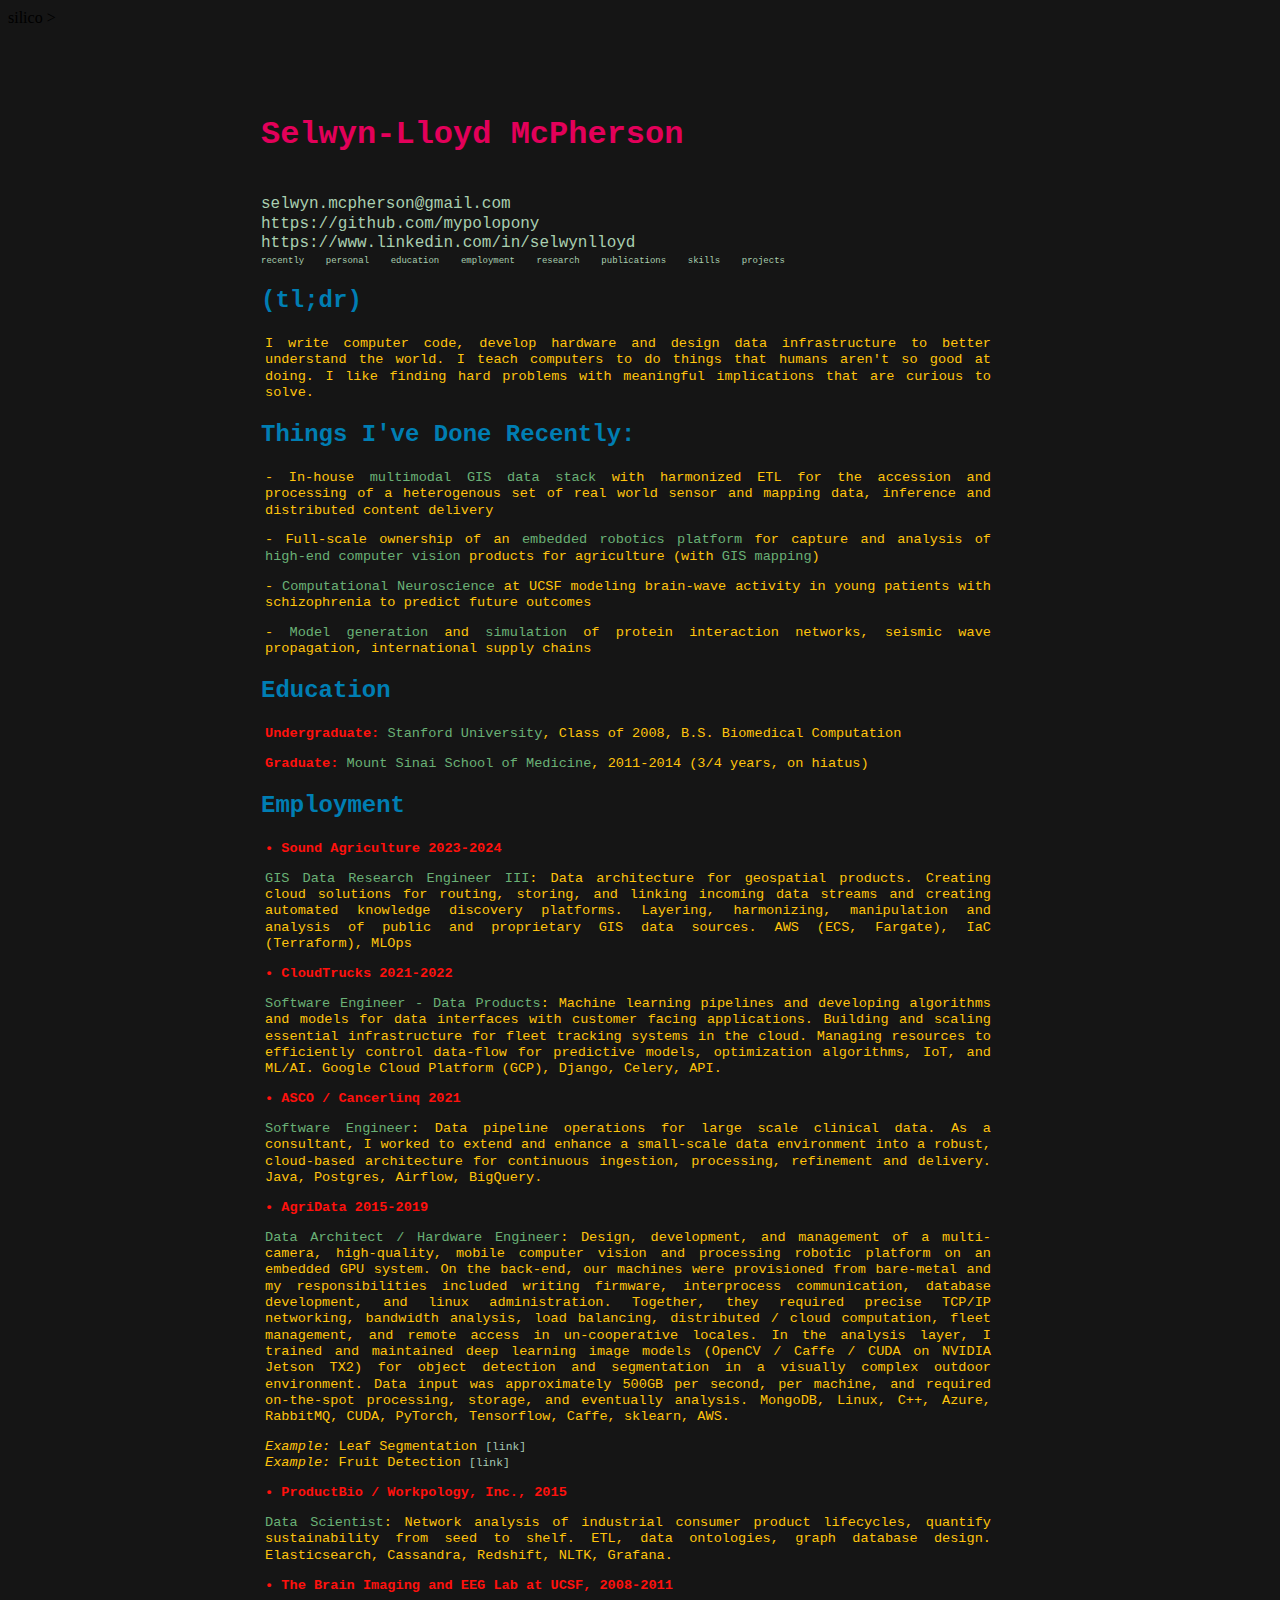
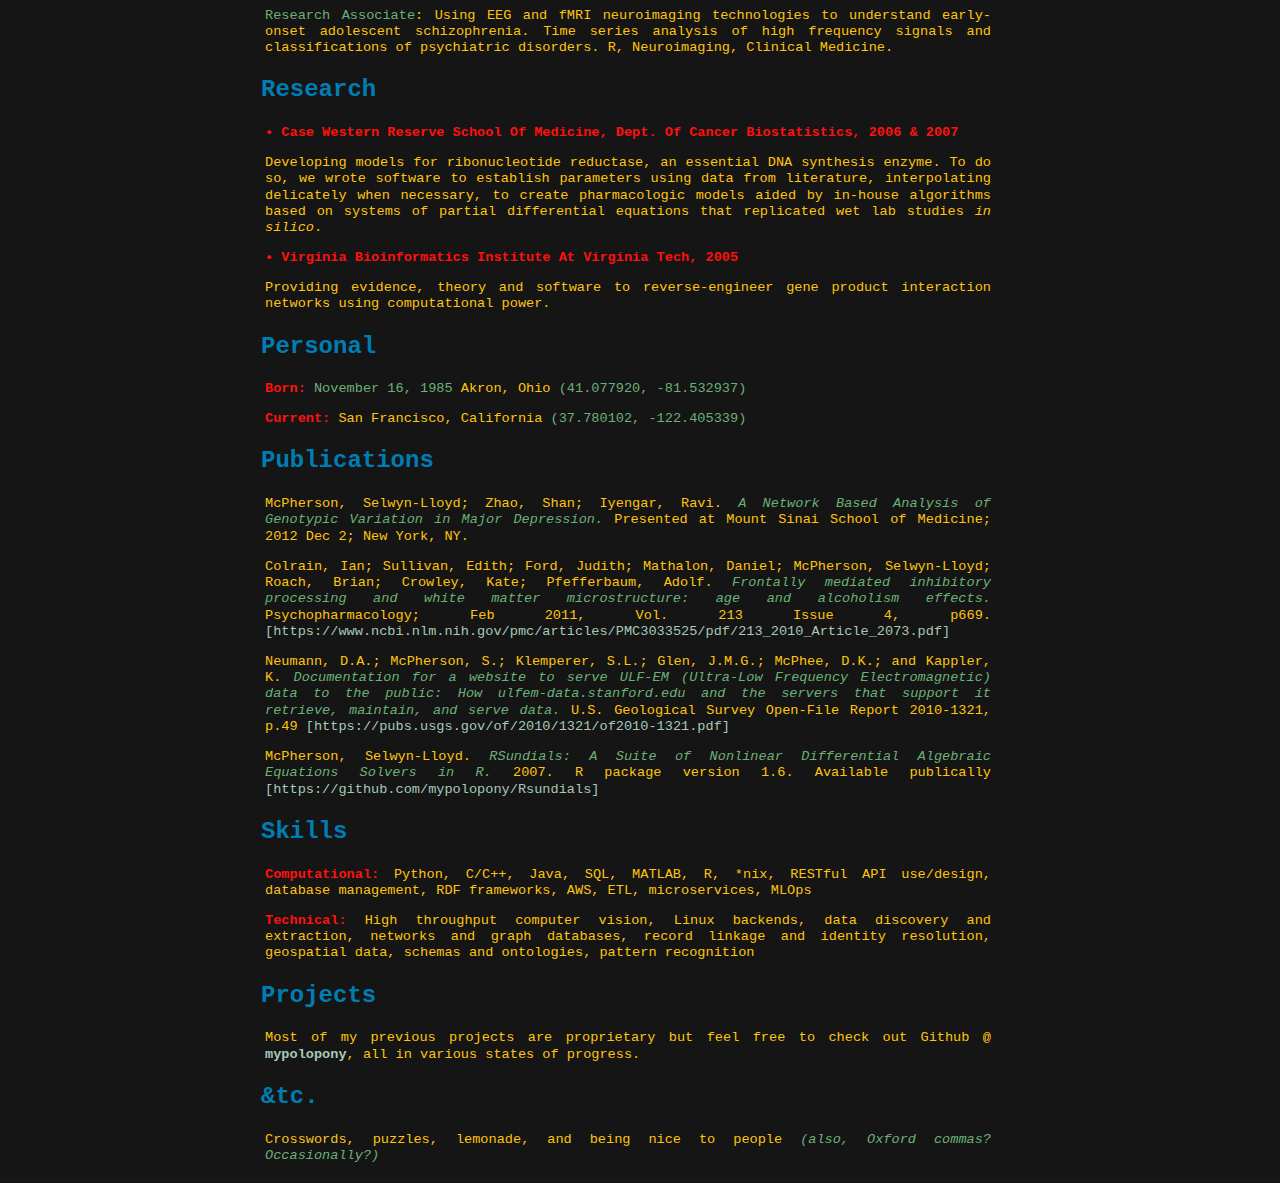
<file: index.html>
silico<html>
<head>
<!-- Global site tag (gtag.js) - Google Analytics -->
<script async src="https://www.googletagmanager.com/gtag/js?id=UA-174250691-1"></script>
<script>
  window.dataLayer = window.dataLayer || [];
  function gtag(){dataLayer.push(arguments);}
  gtag('js', new Date());

  gtag('config', 'UA-174250691-1');
</script>

<link rel="stylesheet" type="text/css" href="default.css">
<meta http-equiv="Cache-Control" content="no-cache, no-store, must-revalidate" />
<meta http-equiv="Pragma" content="no-cache" />
<meta http-equiv="Expires" content="0" />>

<title>
Selwyn-Lloyd McPherson, 2025
</title>

<link rel="icon" type="image/png" href="images/favicon.ico">

<script language='Javascript'>
function openWindow(window_src) {
window.open(window_src, 'newwindow', config='height=80 0, width=520, '
    + 'toolbar=no, menubar=no, scrollbars=no, resizable=no, location=no, '
    + 'directories=no, status=no');
}
</script>

</head>
<body>
<div id="wrapper">


<div class="row">
  <div class="column left">
    <h1>Selwyn-Lloyd McPherson</h1>
  </div>
  <div class="column right">
        <br>
        <a class="addon" href="mailto:selwyn.mcpherson@gmail.com">selwyn.mcpherson@gmail.com</a>
        <br>
        <a class="addon" href="https://github.com/mypolopony">https://github.com/mypolopony</a>
        <br>
        <a class="addon" href="https://www.linkedin.com/in/selwynlloyd">https://www.linkedin.com/in/selwynlloyd</a>

  </div>
</div>



<div class="subh">
    <a href="#recently" class="subh">recently</a> &nbsp <a href="#personal" class="subh">personal</a> &nbsp <a href="#education" class="subh">education</a> &nbsp <a href="#employment" class="subh">employment</a> &nbsp <a href="#research" class="subh">research</a> &nbsp <a href="#publications" class="subh">publications</a> &nbsp <a href="#skills" class="subh">skills</a> &nbsp <a href="#projects" class="subh">projects</a>
</div>

<h2>(tl;dr)</h2>
<p>I write computer code, develop hardware and design data infrastructure to better understand the world. I teach computers to do things that humans aren't so good at doing. I like finding hard problems with meaningful implications that are curious to solve.

<h2 id="recently">Things I've Done Recently:</h2>
<p>- In-house <hl>multimodal GIS data stack</hl> with harmonized ETL for the accession and processing of a heterogenous set of real world sensor and mapping data, inference and distributed content delivery</p>
<p>- Full-scale ownership of an <hl>embedded robotics platform</hl> for capture and analysis of <hl>high-end computer vision</hl> products for agriculture (with <hl>GIS mapping</hl>)</p>
<p>- <hl>Computational Neuroscience</hl> at UCSF modeling brain-wave activity in young patients with schizophrenia to predict future outcomes</p>
<p>- <hl>Model generation</hl> and <hl>simulation</hl> of protein interaction networks, seismic wave propagation, international supply chains</p>

<h2 id="education">Education</h2>
<p><b>Undergraduate: </b><hl>Stanford University</hl>, Class of 2008, B.S. Biomedical Computation</p>
<p><b>Graduate: </b><hl>Mount Sinai School of Medicine</hl>, 2011-2014 (3/4 years, on hiatus)</p>

<h2 id="employment">Employment</h2>
<p><b>&#8226; Sound Agriculture 2023-2024</b></p> 
<p><hl>GIS Data Research Engineer III</hl>: Data architecture for geospatial products. Creating cloud solutions for routing, storing, and linking incoming data streams and creating automated knowledge discovery platforms. Layering, harmonizing, manipulation and analysis of public and proprietary GIS data sources. <span class="skills">AWS (ECS, Fargate), IaC (Terraform), MLOps</span></p>

<p><b>&#8226; CloudTrucks 2021-2022</b></p> 
<p><hl>Software Engineer - Data Products</hl>: Machine learning pipelines and developing algorithms and models for data interfaces with customer facing applications. Building and scaling essential infrastructure for fleet tracking systems in the cloud. Managing resources to efficiently control data-flow for predictive models, optimization algorithms, IoT, and ML/AI. <span class="skills">Google Cloud Platform (GCP), Django, Celery, API.</span></p>

<p><b>&#8226; ASCO / Cancerlinq 2021</b></p> 
<p><hl>Software Engineer</hl>: Data pipeline operations for large scale clinical data. As a consultant, I worked to extend and enhance a small-scale data environment into a robust, cloud-based architecture for continuous ingestion, processing, refinement and delivery. <span class="skills">Java, Postgres, Airflow, BigQuery.</span></p>

<p><b>&#8226; AgriData 2015-2019</b></p> 
<p><hl>Data Architect / Hardware Engineer</hl>: Design, development, and management of a multi-camera, high-quality, mobile computer vision and processing robotic platform on an embedded GPU system. On the back-end, our machines were provisioned from bare-metal and my responsibilities included writing firmware, interprocess communication, database development, and linux administration. Together, they required precise TCP/IP networking, bandwidth analysis, load balancing, distributed / cloud computation, fleet management, and remote access in un-cooperative locales. In the analysis layer, I trained and maintained deep learning image models (OpenCV / Caffe / CUDA on NVIDIA Jetson TX2) for object detection and segmentation in a visually complex outdoor environment. Data input was approximately 500GB per second, per machine, and required on-the-spot processing, storage, and eventually analysis. <span class="skills">MongoDB, Linux, C++, Azure, RabbitMQ, CUDA, PyTorch, Tensorflow, Caffe, sklearn, AWS.</span></small></p>
<p><i>Example:</i> Leaf Segmentation <small><a target="_blank" style="color: #a7c9b6;" href="assets/lettuce.png">[link]</a></small>
<br>
<i>Example:</i> Fruit Detection <small><a target="_blank" style="color: #a7c9b6;" href="assets/row44-dir1_22005521_13_00.mp4">[link]</a></small>
</p>

<p><b>&#8226; ProductBio / Workpology, Inc., 2015</b></p>
<p><hl>Data Scientist</hl>: Network analysis of industrial consumer product lifecycles, quantify sustainability from seed to shelf. ETL, data ontologies, graph database design. <span class="skills">Elasticsearch, Cassandra, Redshift, NLTK, Grafana.</span></p>

<p><b>&#8226; The Brain Imaging and EEG Lab at UCSF, 2008-2011</b></p>
<p><hl>Research Associate</hl>: Using EEG and fMRI neuroimaging technologies to understand early-onset adolescent schizophrenia. Time series analysis of high frequency signals and classifications of psychiatric disorders. <span class="skills">R, Neuroimaging, Clinical Medicine.</span></p>


<h2 id="research">Research</h2>
<p><b>&#8226; Case Western Reserve School Of Medicine, Dept. Of Cancer Biostatistics, 2006 & 2007</b></p>

<p>Developing models for ribonucleotide reductase, an essential DNA synthesis enzyme. To do so, we wrote software to establish parameters using data from literature, interpolating delicately when necessary, to create pharmacologic models aided by in-house algorithms based on systems of partial differential equations that replicated wet lab studies <em>in silico</em>.</p>

<p><b>&#8226; Virginia Bioinformatics Institute At Virginia Tech, 2005</b></p>
<p>Providing evidence, theory and software to reverse-engineer gene product interaction networks using computational power.</p>

<h2 id="personal">Personal</h2>
<p><b>Born: </b><hl>November 16, 1985</hl> Akron, Ohio</hl> <hl>(41.077920, -81.532937)</hl></p>
<p><b>Current: </b>San Francisco, California <hl>(37.780102, -122.405339)</hl></p>

<h2 id="publications">Publications</h2>
<p align="justify">McPherson, Selwyn-Lloyd; Zhao, Shan; Iyengar, Ravi. <hl><i>A Network Based Analysis of Genotypic Variation in Major Depression.</i></hl> Presented at Mount Sinai School of Medicine; 2012 Dec 2; New York, NY.</p>   

<p align="justify">Colrain, Ian; Sullivan, Edith; Ford, Judith; Mathalon, Daniel; McPherson, Selwyn-Lloyd; Roach, Brian; Crowley, Kate; Pfefferbaum, Adolf. <hl><i>Frontally mediated inhibitory processing and white matter microstructure: age and alcoholism effects.</i></hl> Psychopharmacology; Feb 2011, Vol. 213 Issue 4, p669. <a target="_blank" style="color: #a7c9b6;" href="https://www.ncbi.nlm.nih.gov/pmc/articles/PMC3033525/pdf/213_2010_Article_2073.pdf">[https://www.ncbi.nlm.nih.gov/pmc/articles/PMC3033525/pdf/213_2010_Article_2073.pdf]</a></p>

<p align="justify">Neumann, D.A.; McPherson, S.; Klemperer, S.L.; Glen, J.M.G.; McPhee, D.K.; and Kappler, K. <hl><i>Documentation for a website to serve ULF-EM (Ultra-Low Frequency Electromagnetic) data to the public: How ulfem-data.stanford.edu and the servers that support it retrieve, maintain, and serve data.</i></hl> U.S. Geological Survey Open-File Report 2010-1321, p.49 <a target="_blank" style="color: #a7c9b6;" href="https://pubs.usgs.gov/of/2010/1321/of2010-1321.pdf">[https://pubs.usgs.gov/of/2010/1321/of2010-1321.pdf]</a></p> 

<p align="justify">McPherson, Selwyn-Lloyd. <hl><i>RSundials: A Suite of Nonlinear Differential Algebraic Equations Solvers in R.</i></hl> 2007. R package version 1.6. Available publically <a target="_blank" style="color: #a7c9b6;" href="https://github.com/mypolopony/Rsundials">[https://github.com/mypolopony/Rsundials]</a></p>

<h2 id="skills">Skills</h2>
<p><b>Computational:</b> Python, C/C++, Java, SQL, MATLAB, R, *nix, RESTful API use/design, database management, RDF frameworks, AWS, ETL, microservices, MLOps</p>
<p><b>Technical:</b> High throughput computer vision, Linux backends, data discovery and extraction, networks and graph databases, record linkage and identity resolution, geospatial data, schemas and ontologies, pattern recognition</p>

<h2 id="projects">Projects</h2>
<p>Most of my previous projects are proprietary but feel free to check out Github @ <a href="https://github.com/mypolopony?tab=repositories"><b style="color: #a7c9b6;">mypolopony</b></a>, all in various states of progress.</p>

<h2 id="other">&tc.</h2>
<p>Crosswords, puzzles, lemonade, and being nice to people <hl><i>(also, Oxford commas? Occasionally?)</i></hl></p>


</body>
</html>
</file>
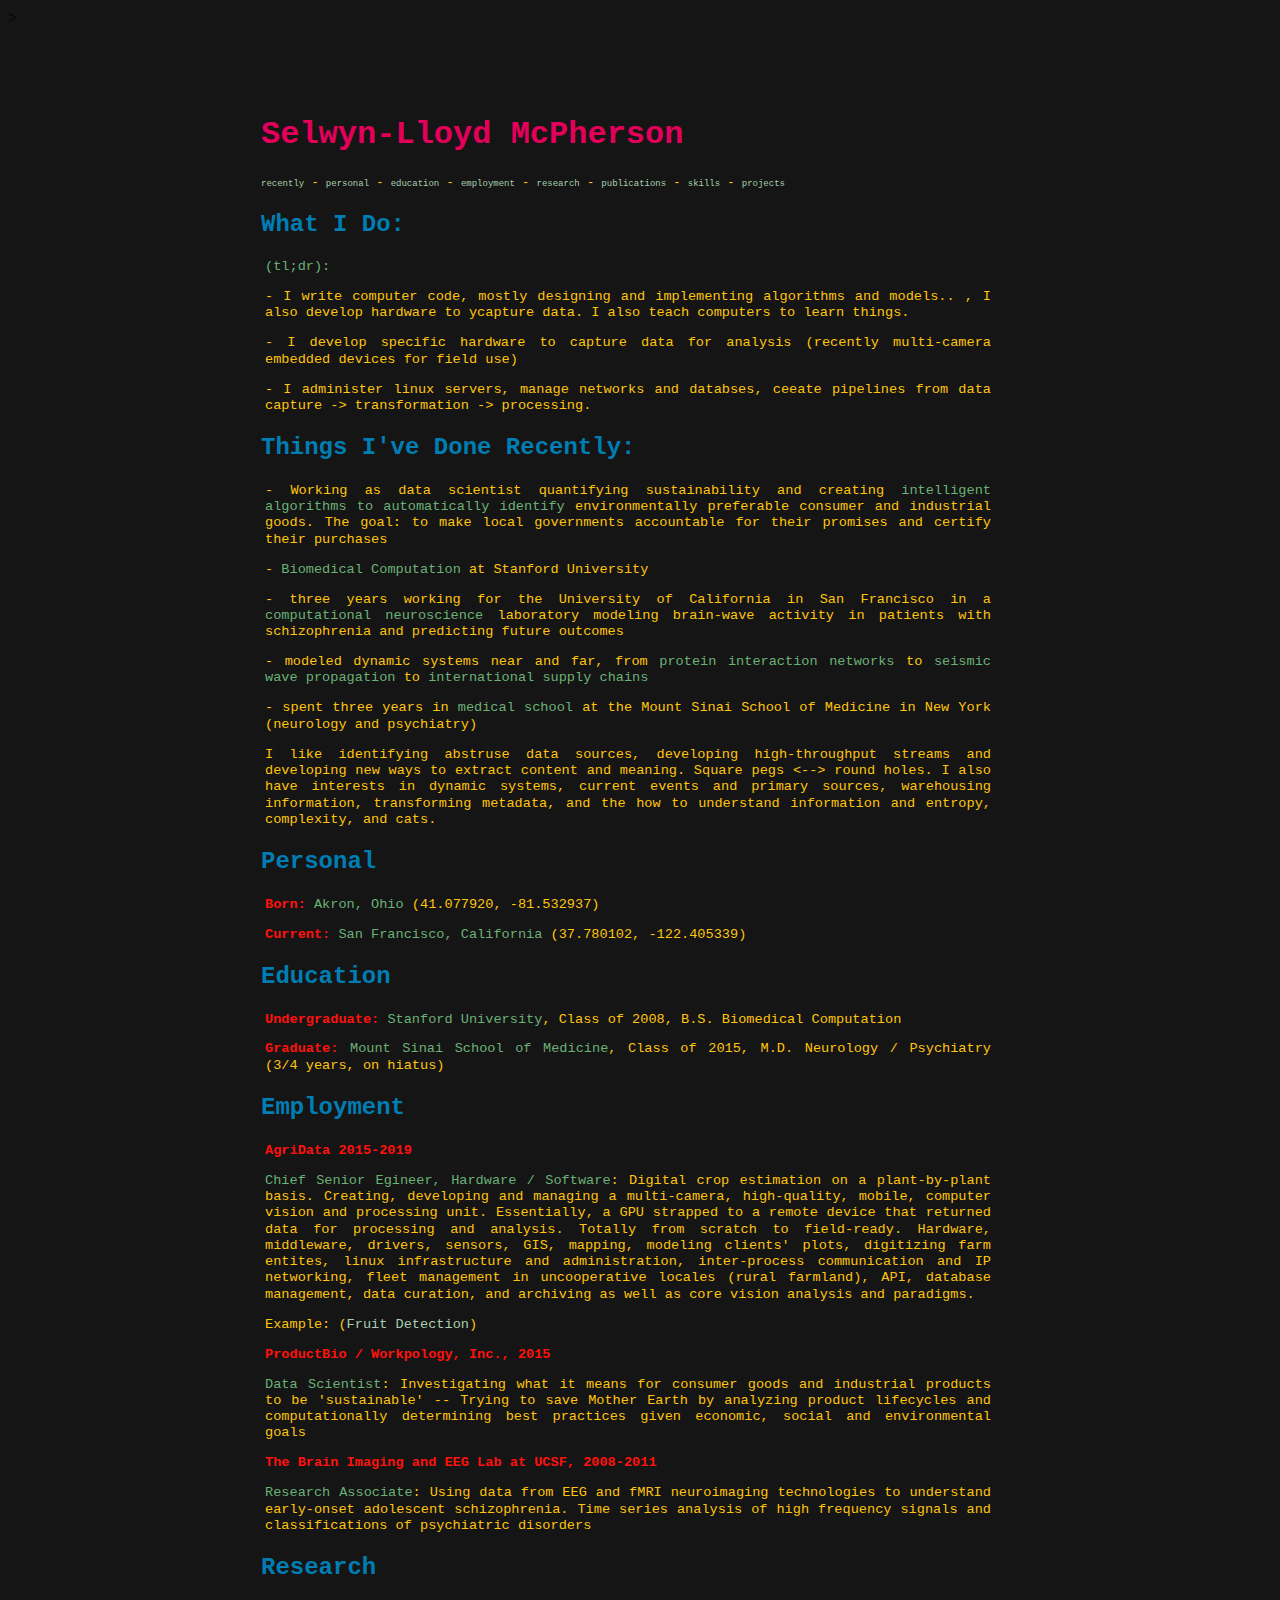
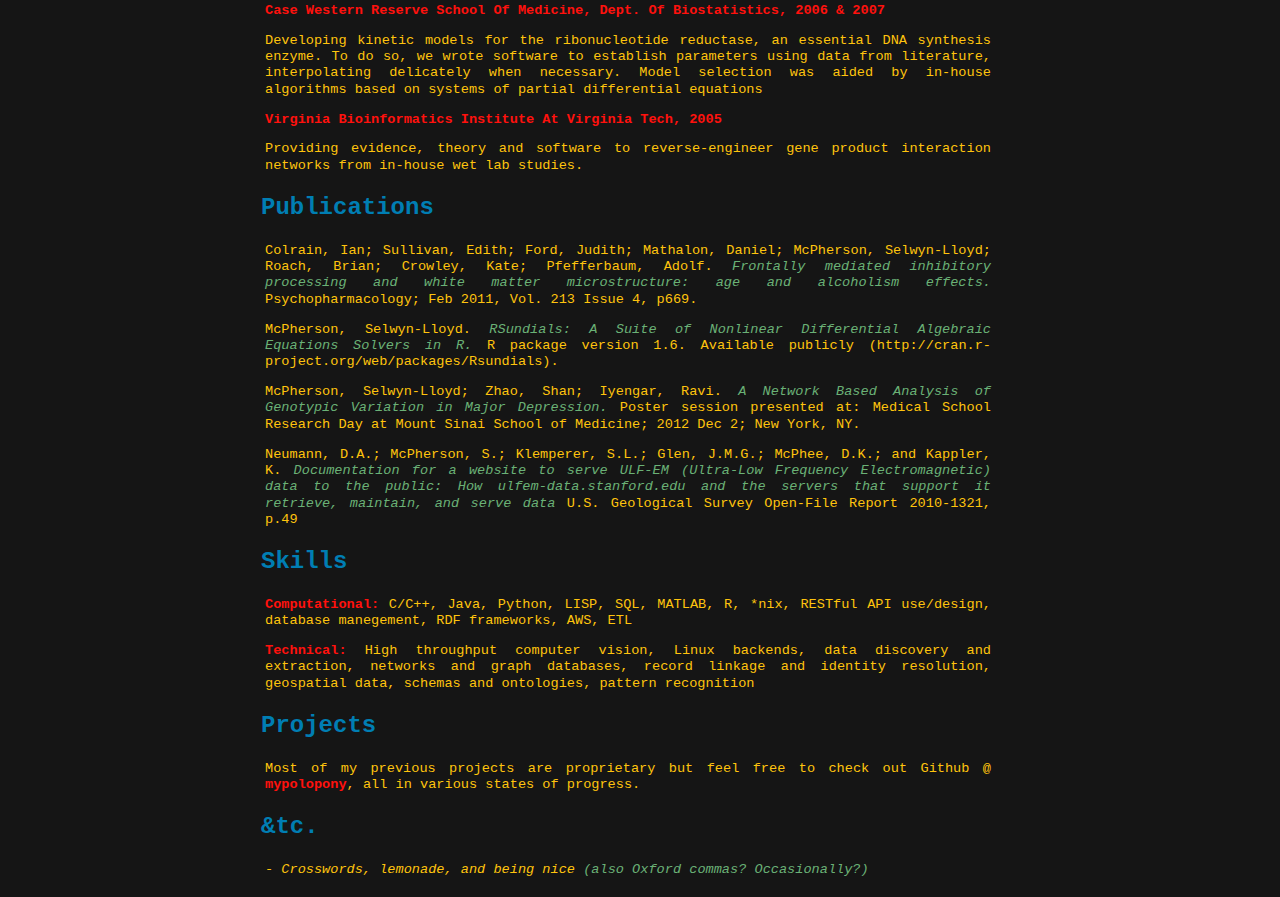
<file: index2.html>
<html>
<head>
<link rel="stylesheet" type="text/css" href="default.css">
<meta http-equiv="Cache-Control" content="no-cache, no-store, must-revalidate" />
<meta http-equiv="Pragma" content="no-cache" />
<meta http-equiv="Expires" content="0" />>

<title>
Selwyn-Lloyd McPherson, 2016
</title>

<link rel="icon" type="image/png" href="images/favicon.ico">

<script language='Javascript'>
function openWindow(window_src) {
window.open(window_src, 'newwindow', config='height=800, width=520, '
    + 'toolbar=no, menubar=no, scrollbars=no, resizable=no, location=no, '
    + 'directories=no, status=no');
 }
</script>
</head>

<body>

<div id="wrapper">
<h1>Selwyn-Lloyd McPherson</h1>
<div class="subh"><a href="#recently" class="subh">recently</a> - <a href="#personal" class="subh">personal</a> - <a href="#education" class="subh">education</a> - <a href="#employment" class="subh">employment</a> - <a href="#research" class="subh">research</a> - <a href="#publications" class="subh">publications</a> - <a href="#skills" class="subh">skills</a> - <a href="#projects" class="subh">projects</a></div>


<h2>What I Do:</h2>
<p><hl>(tl;dr):</hl>
<p>- I write computer code, mostly designing and implementing algorithms and models..  , I also develop hardware to ycapture data. I also teach computers to learn things.</p>
<p>- I develop specific hardware to capture data for analysis (recently multi-camera embedded devices for field use)</p>
<p>- I administer linux servers, manage networks and databses, ceeate pipelines from data capture -> transformation -> processing.</p>

<h2 id="recently">Things I've Done Recently:</h2>
<p>- Working as data scientist quantifying sustainability</hl> and creating <hl>intelligent algorithms to automatically identify</hl> environmentally preferable consumer and industrial goods. The goal: to make local governments accountable for their promises and certify their purchases</p>
<p>- <hl>Biomedical Computation</hl> at Stanford University</p>
<p>- three years working for the University of California in San Francisco in a <hl>computational neuroscience</hl> laboratory modeling brain-wave activity in patients with schizophrenia and predicting future outcomes</p>
<p>- modeled dynamic systems near and far, from <hl>protein interaction networks</hl> to <hl>seismic wave propagation</hl> to <hl>international supply chains</hl></p>
<p>- spent three years in <hl>medical school</hl> at the Mount Sinai School of Medicine in New York (neurology and psychiatry)</p>


<p>I like identifying abstruse data sources, developing high-throughput streams and developing new ways to extract content and meaning. 

Square pegs <--> round holes. 

I also have interests in dynamic systems, current events and primary sources, warehousing information, transforming metadata, and the how to understand information and entropy, complexity, and cats. </p>


<h2 id="personal">Personal</h2>
<p><b>Born: </b><hl>Akron, Ohio</hl> (41.077920, -81.532937)</p>
<p><b>Current: </b><hl>San Francisco, California</hl> (37.780102, -122.405339)</p>


<h2 id="education">Education</h2>
<p><b>Undergraduate: </b><hl>Stanford University</hl>, Class of 2008, B.S. Biomedical Computation</p>
<p><b>Graduate: </b><hl>Mount Sinai School of Medicine</hl>, Class of 2015, M.D. Neurology / Psychiatry (3/4 years, on hiatus)</p>


<h2 id="employment">Employment</h2>
<p><b>AgriData 2015-2019</b></p> 
<p><hl>Chief Senior Egineer, Hardware / Software</hl>: Digital crop estimation on a plant-by-plant basis. Creating, developing and managing a multi-camera, high-quality, mobile, computer vision and processing unit. Essentially, a GPU strapped to a remote device that returned data for processing and analysis. Totally from scratch to field-ready. Hardware, middleware, drivers, sensors, GIS, mapping, modeling clients' plots, digitizing farm entites, linux infrastructure and administration, inter-process communication and IP networking, fleet management in uncooperative locales (rural farmland), API, database management, data curation, and archiving as well as core vision analysis and paradigms.

<p>Example: (<a href='https://www.youtube.com/watch?time_continue=2&v=uvNf-n5CaS0'>Fruit Detection</a>)</p></p>


<p><b>ProductBio / Workpology, Inc., 2015</b></p>
<p><hl>Data Scientist</hl>: Investigating what it means for consumer goods and industrial products to be 'sustainable' -- Trying to save Mother Earth by analyzing product lifecycles and computationally determining best practices given economic, social and environmental goals</p>

<p><b>The Brain Imaging and EEG Lab at UCSF, 2008-2011</b></p>
<p><hl>Research Associate</hl>: Using data from EEG and fMRI neuroimaging technologies to understand early-onset adolescent schizophrenia. Time series analysis of high frequency signals and classifications of psychiatric disorders</p>


<h2 id="research">Research</h2>
<p><b>Case Western Reserve School Of Medicine, Dept. Of Biostatistics, 2006 & 2007</b></p>
<p>Developing kinetic models for the ribonucleotide reductase, an essential DNA synthesis enzyme. To do so, we wrote software to establish parameters using data from literature, interpolating delicately when necessary. Model selection was aided by in-house algorithms based on systems of partial differential equations</p>

<p><b>Virginia Bioinformatics Institute At Virginia Tech, 2005</b></p>
<p>Providing evidence, theory and software to reverse-engineer gene product interaction networks from in-house wet lab studies.</p>


<h2 id="publications">Publications</h2>
<p>Colrain, Ian; Sullivan, Edith; Ford, Judith; Mathalon, Daniel; McPherson, Selwyn-Lloyd; Roach, Brian; Crowley, Kate; Pfefferbaum, Adolf. <hl><i>Frontally mediated inhibitory processing and white matter microstructure: age and alcoholism effects.</i></hl> Psychopharmacology; Feb 2011, Vol. 213 Issue 4, p669.</p>

<p>McPherson, Selwyn-Lloyd. <hl><i>RSundials: A Suite of Nonlinear Differential Algebraic Equations Solvers in R.</i></hl> R package version 1.6. Available publicly (http://cran.r-project.org/web/packages/Rsundials).

<p>McPherson, Selwyn-Lloyd; Zhao, Shan; Iyengar, Ravi. <hl><i>A Network Based Analysis of Genotypic Variation in Major Depression.</i></hl> Poster session presented at: Medical School Research Day at Mount Sinai School of Medicine; 2012 Dec 2; New York, NY.</p>	

<p>Neumann, D.A.; McPherson, S.; Klemperer, S.L.; Glen, J.M.G.; McPhee, D.K.; and Kappler, K. <hl><i>Documentation for a website to serve ULF-EM (Ultra-Low Frequency Electromagnetic) data to the public: How ulfem-data.stanford.edu and the servers that support it retrieve, maintain, and serve data</i></hl> U.S. Geological Survey Open-File Report 2010-1321, p.49</p>

<h2 id="skills">Skills</h2>
<p><b>Computational:</b> C/C++, Java, Python, LISP, SQL, MATLAB, R, *nix, RESTful API use/design, database manegement, RDF frameworks, AWS, ETL</p>
<p><b>Technical:</b> High throughput computer vision, Linux backends, data discovery and extraction, networks and graph databases, record linkage and identity resolution, geospatial data, schemas and ontologies, pattern recognition</p>

<h2 id="projects">Projects</h2>
<p>Most of my previous projects are proprietary but feel free to check out Github @ <a href="https://github.com/mypolopony?tab=repositories"><b>mypolopony</b></a>, all in various states of progress.</p>

<h2 id="other">&tc.</h2>
<p><i>- Crosswords, lemonade, and being nice<i> <hl>(also Oxford commas? Occasionally?)</hl></i></p>


</body>
</html>
</file>
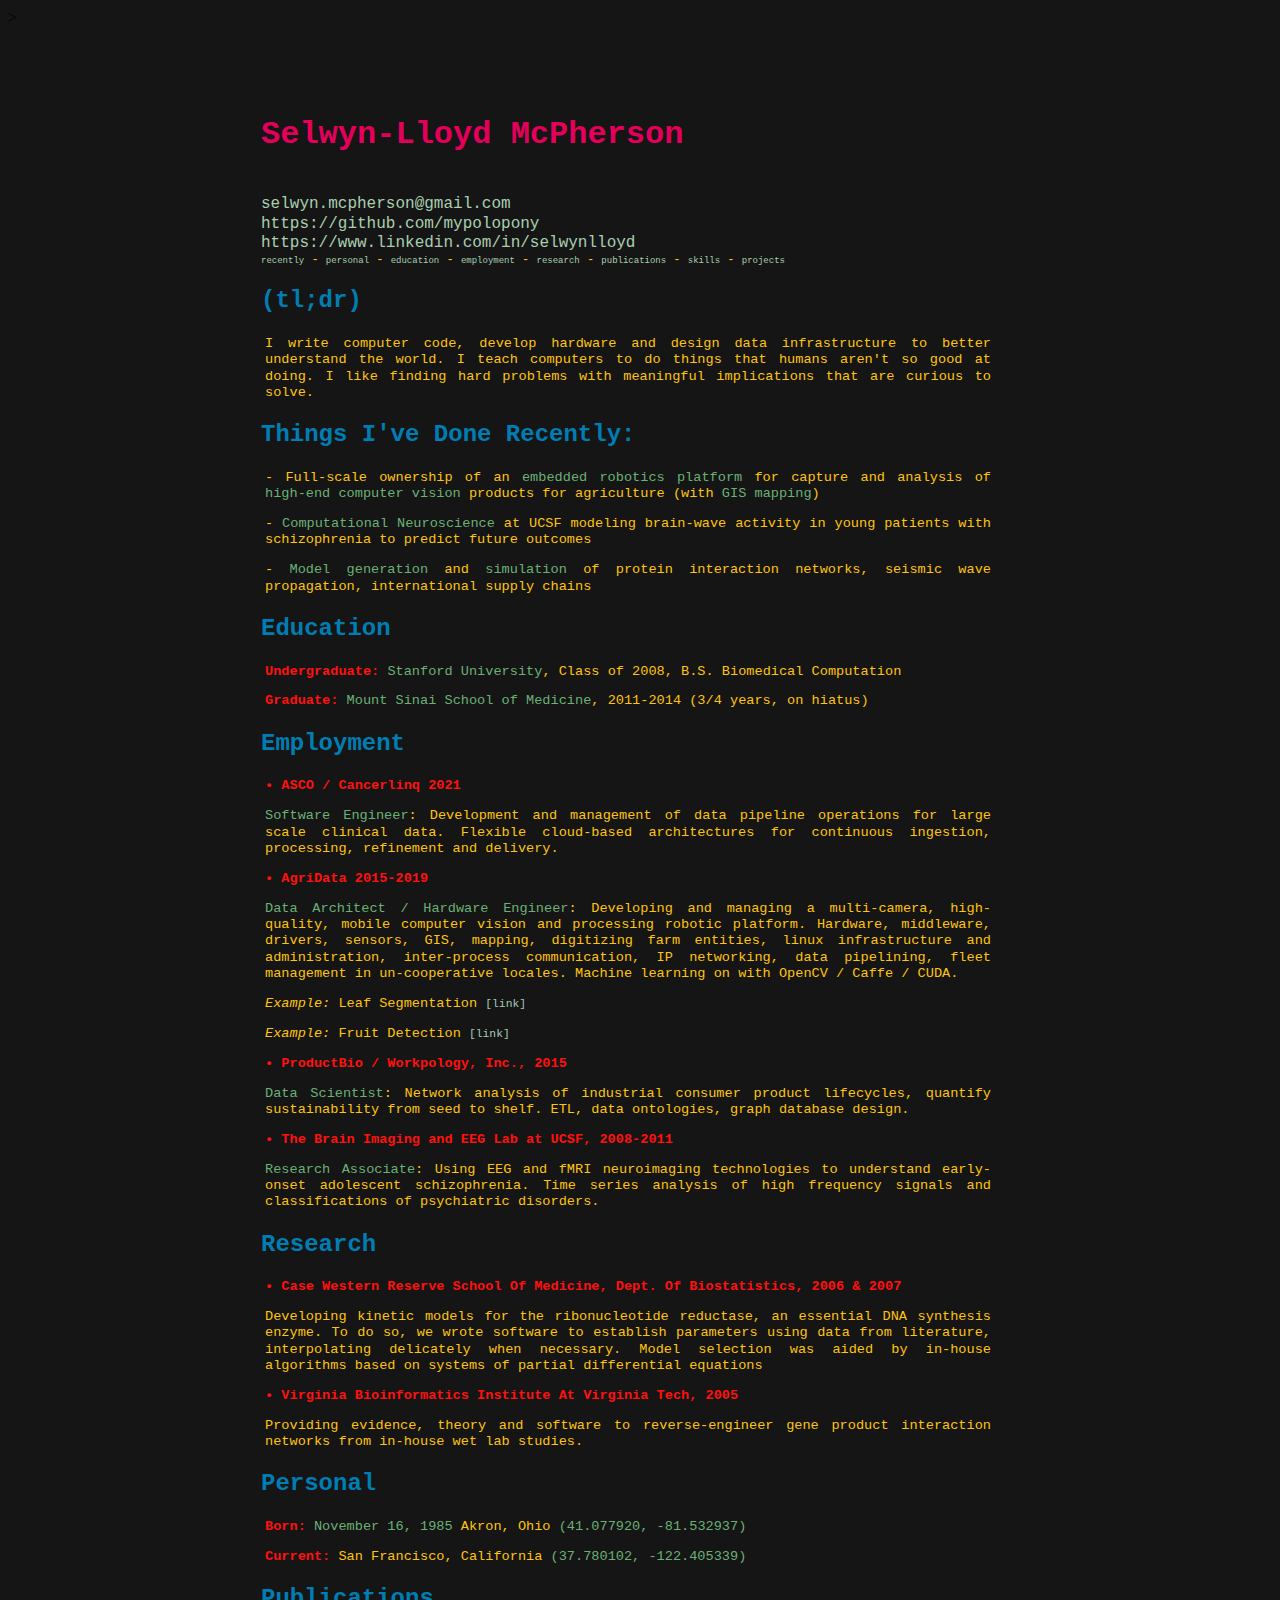
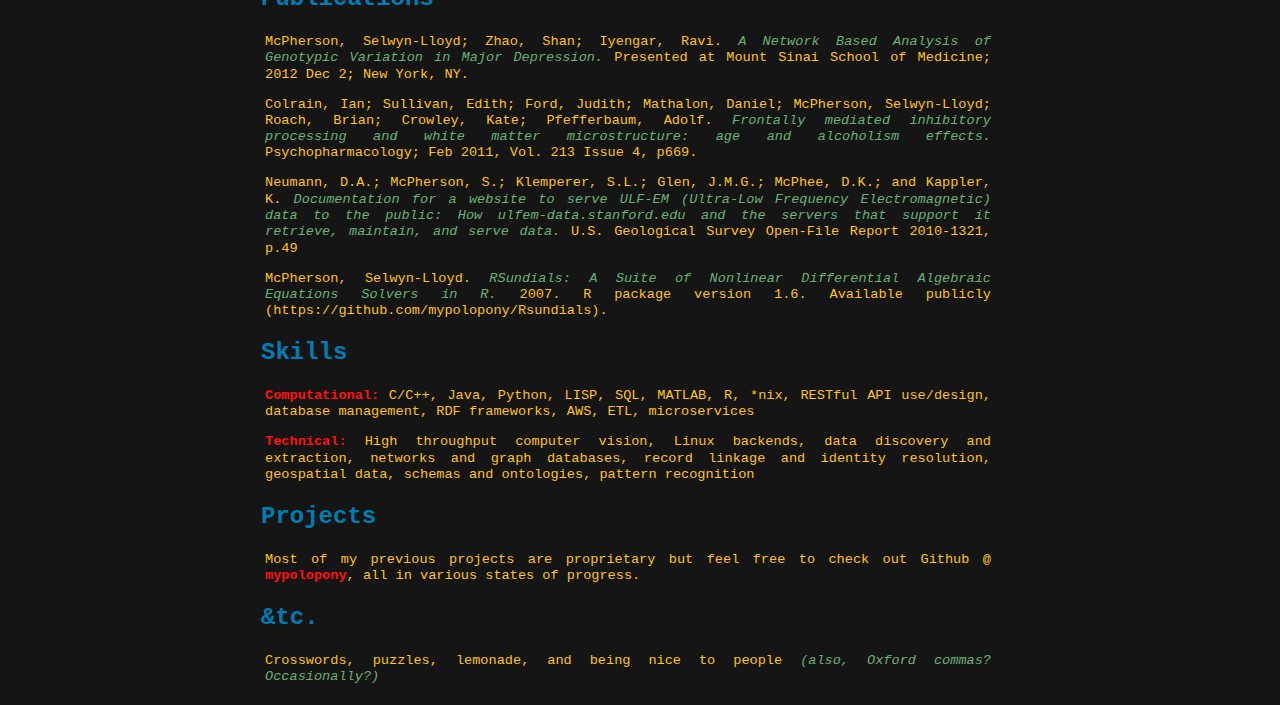
<file: openspace.html>
<html>
<head>
<!-- Global site tag (gtag.js) - Google Analytics -->
<script async src="https://www.googletagmanager.com/gtag/js?id=UA-174250691-1"></script>
<script>
  window.dataLayer = window.dataLayer || [];
  function gtag(){dataLayer.push(arguments);}
  gtag('js', new Date());

  gtag('config', 'UA-174250691-1');
</script>
<link rel="stylesheet" type="text/css" href="default.css">
<meta http-equiv="Cache-Control" content="no-cache, no-store, must-revalidate" />
<meta http-equiv="Pragma" content="no-cache" />
<meta http-equiv="Expires" content="0" />>

<title>
Selwyn-Lloyd McPherson, 2020
</title>
<link rel="icon" type="image/png" href="images/favicon.ico">
<script language='Javascript'>
function openWindow(window_src) {
window.open(window_src, 'newwindow', config='height=800, width=520, '
    + 'toolbar=no, menubar=no, scrollbars=no, resizable=no, location=no, '
    + 'directories=no, status=no');
}
</script>

<!-- Ident -->
<style type="text/css">
<!--
 .tab { margin-left: 40px; }
-->
</style>
</head>
<body>
<div id="wrapper">


<div class="row">
  <div class="column left">
    <h1>Selwyn-Lloyd McPherson</h1>
  </div>
  <div class="column right">
        <br>
        <a class="addon" href="mailto:selwyn.mcpherson@gmail.com">selwyn.mcpherson@gmail.com</a>
        <br>
        <a class="addon" href="https://github.com/mypolopony">https://github.com/mypolopony</a>
        <br>
        <a class="addon" href="https://www.linkedin.com/in/selwynlloyd">https://www.linkedin.com/in/selwynlloyd</a>

  </div>
</div>



<div class="subh">
    <a href="#recently" class="subh">recently</a> - <a href="#personal" class="subh">personal</a> - <a href="#education" class="subh">education</a> - <a href="#employment" class="subh">employment</a> - <a href="#research" class="subh">research</a> - <a href="#publications" class="subh">publications</a> - <a href="#skills" class="subh">skills</a> - <a href="#projects" class="subh">projects</a>
</div>

<h2>(tl;dr)</h2>
<p>I write computer code, develop hardware and design data infrastructure to better understand the world. I teach computers to do things that humans aren't so good at doing. I like finding hard problems with meaningful implications that are curious to solve.

<h2 id="recently">Things I've Done Recently:</h2>
<p>- Full-scale ownership of an <hl>embedded robotics platform</hl> for capture and analysis of <hl>high-end computer vision</hl> products for agriculture (with <hl>GIS mapping</hl>)</p>
<p>- <hl>Computational Neuroscience</hl> at UCSF modeling brain-wave activity in young patients with schizophrenia to predict future outcomes</p>
<p>- <hl>Model generation</hl> and <hl>simulation</hl> of protein interaction networks, seismic wave propagation, international supply chains</p>

<h2 id="education">Education</h2>
<p><b>Undergraduate: </b><hl>Stanford University</hl>, Class of 2008, B.S. Biomedical Computation</p>
<p><b>Graduate: </b><hl>Mount Sinai School of Medicine</hl>, 2011-2014 (3/4 years, on hiatus)</p>

<h2 id="employment">Employment</h2>
<p><b>&#8226; ASCO / Cancerlinq 2021</b></p> 
<p><hl>Software Engineer</hl>: Development and management of data pipeline operations for large scale clinical data. Flexible cloud-based architectures for continuous ingestion, processing, refinement and delivery.</p>

<p><b>&#8226; AgriData 2015-2019</b></p> 
<p><hl>Data Architect / Hardware Engineer</hl>: Developing and managing a multi-camera, high-quality, mobile computer vision and processing robotic platform. Hardware, middleware, drivers, sensors, GIS, mapping, digitizing farm entities, linux infrastructure and administration, inter-process communication, IP networking, data pipelining, fleet management in un-cooperative locales. Machine learning on with OpenCV / Caffe / CUDA.</p>
<p><i>Example:</i> Leaf Segmentation <small><a target="_blank" style="color: #a7c9b6;" href="assets/lettuce.png">[link]</a></small></p>
<p><i>Example:</i> Fruit Detection <small><a style="color: #a7c9b6;" href="assets/row44-dir1_22005521_13_00.mp4">[link]</a></small></i></p>

<p><b>&#8226; ProductBio / Workpology, Inc., 2015</b></p>
<p><hl>Data Scientist</hl>: Network analysis of industrial consumer product lifecycles, quantify sustainability from seed to shelf. ETL, data ontologies, graph database design.</p>

<p><b>&#8226; The Brain Imaging and EEG Lab at UCSF, 2008-2011</b></p>
<p><hl>Research Associate</hl>: Using EEG and fMRI neuroimaging technologies to understand early-onset adolescent schizophrenia. Time series analysis of high frequency signals and classifications of psychiatric disorders.</p>


<h2 id="research">Research</h2>
<p><b>&#8226; Case Western Reserve School Of Medicine, Dept. Of Biostatistics, 2006 & 2007</b></p>
<p>Developing kinetic models for the ribonucleotide reductase, an essential DNA synthesis enzyme. To do so, we wrote software to establish parameters using data from literature, interpolating delicately when necessary. Model selection was aided by in-house algorithms based on systems of partial differential equations</p>

<p><b>&#8226; Virginia Bioinformatics Institute At Virginia Tech, 2005</b></p>
<p>Providing evidence, theory and software to reverse-engineer gene product interaction networks from in-house wet lab studies.</p>

<h2 id="personal">Personal</h2>
<p><b>Born: </b><hl>November 16, 1985</hl> Akron, Ohio</hl> <hl>(41.077920, -81.532937)</hl></p>
<p><b>Current: </b>San Francisco, California <hl>(37.780102, -122.405339)</hl></p>

<h2 id="publications">Publications</h2>
<p align="justify">McPherson, Selwyn-Lloyd; Zhao, Shan; Iyengar, Ravi. <hl><i>A Network Based Analysis of Genotypic Variation in Major Depression.</i></hl> Presented at Mount Sinai School of Medicine; 2012 Dec 2; New York, NY.</p>   

<p align="justify">Colrain, Ian; Sullivan, Edith; Ford, Judith; Mathalon, Daniel; McPherson, Selwyn-Lloyd; Roach, Brian; Crowley, Kate; Pfefferbaum, Adolf. <hl><i>Frontally mediated inhibitory processing and white matter microstructure: age and alcoholism effects.</i></hl> Psychopharmacology; Feb 2011, Vol. 213 Issue 4, p669.</p>

<p align="justify">Neumann, D.A.; McPherson, S.; Klemperer, S.L.; Glen, J.M.G.; McPhee, D.K.; and Kappler, K. <hl><i>Documentation for a website to serve ULF-EM (Ultra-Low Frequency Electromagnetic) data to the public: How ulfem-data.stanford.edu and the servers that support it retrieve, maintain, and serve data.</i></hl> U.S. Geological Survey Open-File Report 2010-1321, p.49</p>

<p align="justify">McPherson, Selwyn-Lloyd. <hl><i>RSundials: A Suite of Nonlinear Differential Algebraic Equations Solvers in R.</i></hl> 2007. R package version 1.6. Available publicly (https://github.com/mypolopony/Rsundials).

<h2 id="skills">Skills</h2>
<p><b>Computational:</b> C/C++, Java, Python, LISP, SQL, MATLAB, R, *nix, RESTful API use/design, database management, RDF frameworks, AWS, ETL, microservices</p>
<p><b>Technical:</b> High throughput computer vision, Linux backends, data discovery and extraction, networks and graph databases, record linkage and identity resolution, geospatial data, schemas and ontologies, pattern recognition</p>

<h2 id="projects">Projects</h2>
<p>Most of my previous projects are proprietary but feel free to check out Github @ <a href="https://github.com/mypolopony?tab=repositories"><b>mypolopony</b></a>, all in various states of progress.</p>

<h2 id="other">&tc.</h2>
<p>Crosswords, puzzles, lemonade, and being nice to people <hl><i>(also, Oxford commas? Occasionally?)</i></hl></p>


</body>
</html>
</file>
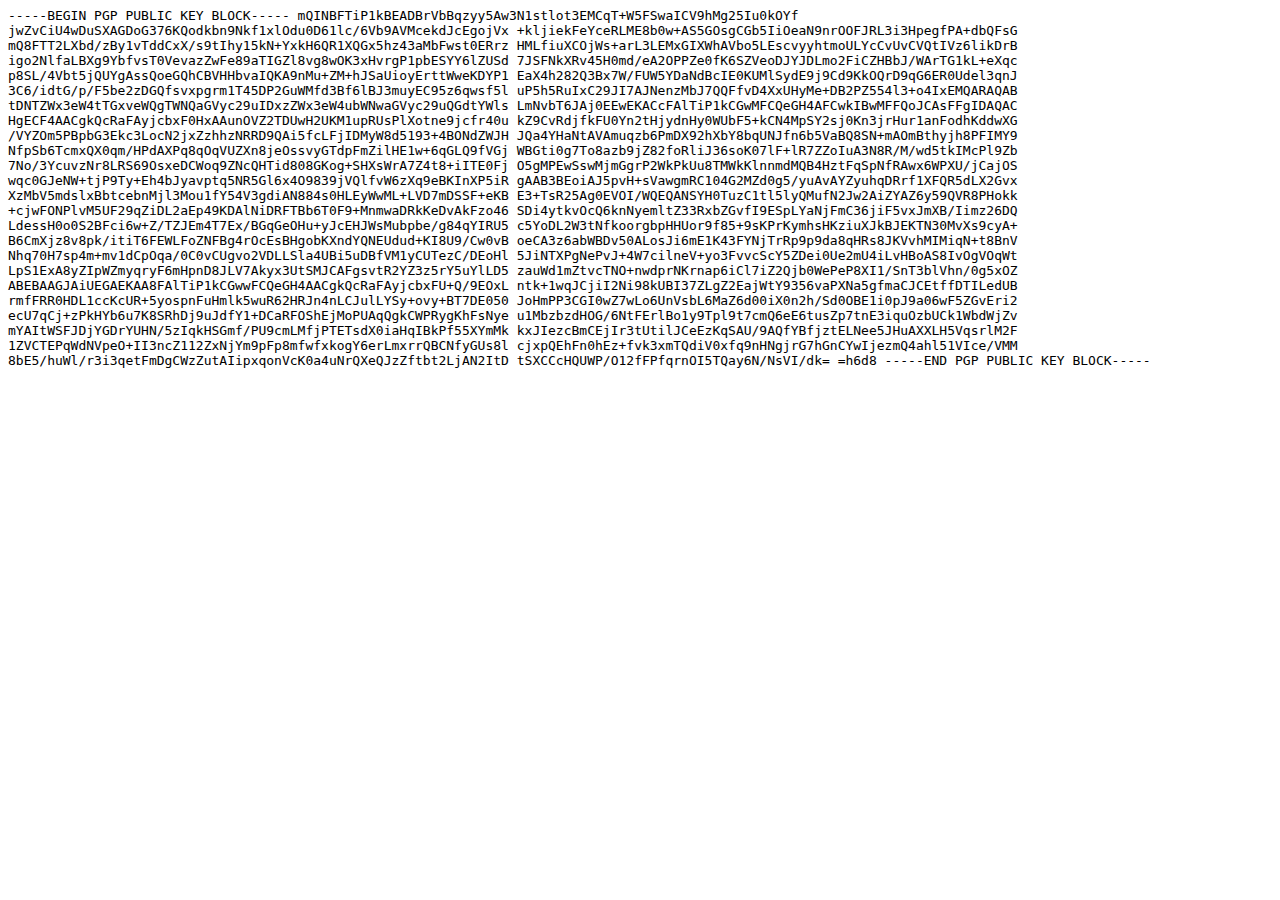
<file: pgp.html>
<html>
<head>
</head>
<body>
<code>
-----BEGIN PGP PUBLIC KEY BLOCK-----
mQINBFTiP1kBEADBrVbBqzyy5Aw3N1stlot3EMCqT+W5FSwaICV9hMg25Iu0kOYf
jwZvCiU4wDuSXAGDoG376KQodkbn9Nkf1xlOdu0D61lc/6Vb9AVMcekdJcEgojVx
+kljiekFeYceRLME8b0w+AS5GOsgCGb5IiOeaN9nrOOFJRL3i3HpegfPA+dbQFsG
mQ8FTT2LXbd/zBy1vTddCxX/s9tIhy15kN+YxkH6QR1XQGx5hz43aMbFwst0ERrz
HMLfiuXCOjWs+arL3LEMxGIXWhAVbo5LEscvyyhtmoULYcCvUvCVQtIVz6likDrB
igo2NlfaLBXg9YbfvsT0VevazZwFe89aTIGZl8vg8wOK3xHvrgP1pbESYY6lZUSd
7JSFNkXRv45H0md/eA2OPPZe0fK6SZVeoDJYJDLmo2FiCZHBbJ/WArTG1kL+eXqc
p8SL/4Vbt5jQUYgAssQoeGQhCBVHHbvaIQKA9nMu+ZM+hJSaUioyErttWweKDYP1
EaX4h282Q3Bx7W/FUW5YDaNdBcIE0KUMlSydE9j9Cd9KkOQrD9qG6ER0Udel3qnJ
3C6/idtG/p/F5be2zDGQfsvxpgrm1T45DP2GuWMfd3Bf6lBJ3muyEC95z6qwsf5l
uP5h5RuIxC29JI7AJNenzMbJ7QQFfvD4XxUHyMe+DB2PZ554l3+o4IxEMQARAQAB
tDNTZWx3eW4tTGxveWQgTWNQaGVyc29uIDxzZWx3eW4ubWNwaGVyc29uQGdtYWls
LmNvbT6JAj0EEwEKACcFAlTiP1kCGwMFCQeGH4AFCwkIBwMFFQoJCAsFFgIDAQAC
HgECF4AACgkQcRaFAyjcbxF0HxAAunOVZ2TDUwH2UKM1upRUsPlXotne9jcfr40u
kZ9CvRdjfkFU0Yn2tHjydnHy0WUbF5+kCN4MpSY2sj0Kn3jrHur1anFodhKddwXG
/VYZOm5PBpbG3Ekc3LocN2jxZzhhzNRRD9QAi5fcLFjIDMyW8d5193+4BONdZWJH
JQa4YHaNtAVAmuqzb6PmDX92hXbY8bqUNJfn6b5VaBQ8SN+mAOmBthyjh8PFIMY9
NfpSb6TcmxQX0qm/HPdAXPq8qOqVUZXn8jeOssvyGTdpFmZilHE1w+6qGLQ9fVGj
WBGti0g7To8azb9jZ82foRliJ36soK07lF+lR7ZZoIuA3N8R/M/wd5tkIMcPl9Zb
7No/3YcuvzNr8LRS69OsxeDCWoq9ZNcQHTid808GKog+SHXsWrA7Z4t8+iITE0Fj
O5gMPEwSswMjmGgrP2WkPkUu8TMWkKlnnmdMQB4HztFqSpNfRAwx6WPXU/jCajOS
wqc0GJeNW+tjP9Ty+Eh4bJyavptq5NR5Gl6x4O9839jVQlfvW6zXq9eBKInXP5iR
gAAB3BEoiAJ5pvH+sVawgmRC104G2MZd0g5/yuAvAYZyuhqDRrf1XFQR5dLX2Gvx
XzMbV5mdslxBbtcebnMjl3Mou1fY54V3gdiAN884s0HLEyWwML+LVD7mDSSF+eKB
E3+TsR25Ag0EVOI/WQEQANSYH0TuzC1tl5lyQMufN2Jw2AiZYAZ6y59QVR8PHokk
+cjwFONPlvM5UF29qZiDL2aEp49KDAlNiDRFTBb6T0F9+MnmwaDRkKeDvAkFzo46
SDi4ytkvOcQ6knNyemltZ33RxbZGvfI9ESpLYaNjFmC36jiF5vxJmXB/Iimz26DQ
LdessH0o0S2BFci6w+Z/TZJEm4T7Ex/BGqGeOHu+yJcEHJWsMubpbe/g84qYIRU5
c5YoDL2W3tNfkoorgbpHHUor9f85+9sKPrKymhsHKziuXJkBJEKTN30MvXs9cyA+
B6CmXjz8v8pk/itiT6FEWLFoZNFBg4rOcEsBHgobKXndYQNEUdud+KI8U9/Cw0vB
oeCA3z6abWBDv50ALosJi6mE1K43FYNjTrRp9p9da8qHRs8JKVvhMIMiqN+t8BnV
Nhq70H7sp4m+mv1dCpOqa/0C0vCUgvo2VDLLSla4UBi5uDBfVM1yCUTezC/DEoHl
5JiNTXPgNePvJ+4W7cilneV+yo3FvvcScY5ZDei0Ue2mU4iLvHBoAS8IvOgVOqWt
LpS1ExA8yZIpWZmyqryF6mHpnD8JLV7Akyx3UtSMJCAFgsvtR2YZ3z5rY5uYlLD5
zauWd1mZtvcTNO+nwdprNKrnap6iCl7iZ2Qjb0WePeP8XI1/SnT3blVhn/0g5xOZ
ABEBAAGJAiUEGAEKAA8FAlTiP1kCGwwFCQeGH4AACgkQcRaFAyjcbxFU+Q/9EOxL
ntk+1wqJCjiI2Ni98kUBI37ZLgZ2EajWtY9356vaPXNa5gfmaCJCEtffDTILedUB
rmfFRR0HDL1ccKcUR+5yospnFuHmlk5wuR62HRJn4nLCJulLYSy+ovy+BT7DE050
JoHmPP3CGI0wZ7wLo6UnVsbL6MaZ6d00iX0n2h/Sd0OBE1i0pJ9a06wF5ZGvEri2
ecU7qCj+zPkHYb6u7K8SRhDj9uJdfY1+DCaRFOShEjMoPUAqQgkCWPRygKhFsNye
u1MbzbzdHOG/6NtFErlBo1y9Tpl9t7cmQ6eE6tusZp7tnE3iquOzbUCk1WbdWjZv
mYAItWSFJDjYGDrYUHN/5zIqkHSGmf/PU9cmLMfjPTETsdX0iaHqIBkPf55XYmMk
kxJIezcBmCEjIr3tUtilJCeEzKqSAU/9AQfYBfjztELNee5JHuAXXLH5VqsrlM2F
1ZVCTEPqWdNVpeO+II3ncZ112ZxNjYm9pFp8mfwfxkogY6erLmxrrQBCNfyGUs8l
cjxpQEhFn0hEz+fvk3xmTQdiV0xfq9nHNgjrG7hGnCYwIjezmQ4ahl51VIce/VMM
8bE5/huWl/r3i3qetFmDgCWzZutAIipxqonVcK0a4uNrQXeQJzZftbt2LjAN2ItD
tSXCCcHQUWP/O12fFPfqrnOI5TQay6N/NsVI/dk=
=h6d8
-----END PGP PUBLIC KEY BLOCK-----
</code>
</body>
</html>
</file>
<file: default.css>
/*
Accent colors from the 'bashling' color scheme:

$blue:                  #007eb3;
$blueDark:              #0064cd;
$green:                 #46a546;
$red:                   #ff110d;
$yellow:                #ffc40d;
$orange:                #f89406;
$pink:                  #bc0085;
$brightpink:			#e3005a;
#notsobrightpink:		#9c003d;
$purple:                #7a43b6;
$fern:					#6AB176;
*/

body {
    background-color: #151515;
	line-height: 1.2;
}

h1 {
	color: #E3005A;
}

h2 {
	color: #007eb3;
}

p {
	font-size: 0.85em;
	color: #ffc40d;
	margin-left: 4px;
	text-align: justify;
}

b {
	color: #ff110d;;
}

hl {
	color: #6AB176;
}

hr {
    border: 0;
    height: 0;
    width: 80%;
    border-bottom: 1px dotted #ffc40d;
    opacity: .75;
}

#wrapper {
	font-family: monaco, Consolas, 'Lucida Console', monospace;
	padding: 5px;
	width: 730px;
	position: absolute;
	top: 10%;
	left: 20%;
}

div.subh {
	color: #ffc40d;
	font-size: 0.75em;
}

a.subh {
	color: #a9cfb0;
	font-size: 0.75em;
}

a:link {
    color: #a9cfb0;
    text-decoration: none;
}
a:visited {
    color: #ff110d;
    text-decoration: none;
}
a:hover {
    color: #ff110d;
    text-decoration: none;
}
a:active {
    color: #ff110d;
    text-decoration: none;
}
</file>
